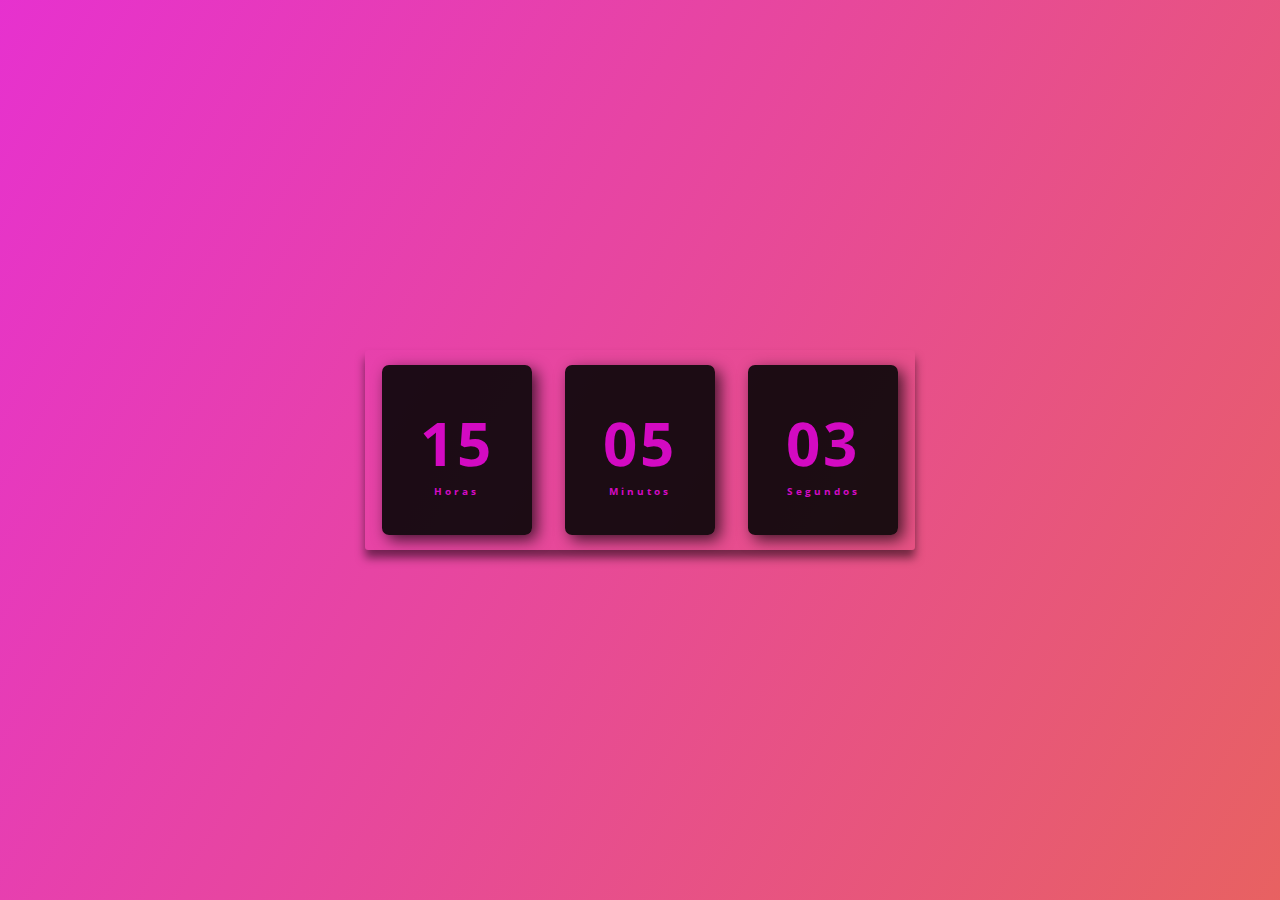
<file: relógio digital/index.html>
<!DOCTYPE html>
<html lang="pt-br">

<head>
    <meta charset="UTF-8">
    <meta http-equiv="X-UA-Compatible" content="IE=edge">
    <meta name="viewport" content="width=device-width, initial-scale=1.0">
    <link rel="stylesheet" href="assets/css/style.css">
    <title>Relógio Digital</title>
</head>

<body>
    <div class="relogio">
        <div>
            <span id="horas">00</span>
            <span class="tempo">Horas</span>
        </div>

        <div>
            <span id="minutos">00</span>
            <span class="tempo">Minutos</span>
        </div>

        <div>
            <span id="segundos">00</span>
            <span class="tempo">Segundos</span>
        </div>
    </div>

    <script src="js/script.js"></script>
</body>

</html>
</file>
<file: relógio digital/assets/css/style.css>
@import url('https://fonts.googleapis.com/css2?family=Open+Sans:wght@300;400;500&display=swap');
* {
    margin: 0;
    padding: 0;
    font-family: 'Open Sans', sans-serif;
}

body {
    height: 100vh;
    background: linear-gradient(120deg, #e20cc6d8, #e23a3acc);
    display: flex;
    align-items: center;
    justify-content: center;
}

.relogio {
    display: flex;
    align-items: center;
    justify-content: space-around;
    height: 200px;
    width: 550px;
    background: transparent;
    border-radius: 3px;
    box-shadow: 0px 8px 10px rgba(0, 0, 0, .5);
}

.relogio div {
    height: 170px;
    width: 150px;
    display: flex;
    flex-direction: column;
    align-items: center;
    justify-content: center;
    color: #d30ac2;
    background: rgba(5, 5, 5, .9);
    box-shadow: 5px 5px 15px rgba(0, 0, 0, .7);
    border-radius: 7px;
    letter-spacing: 3px;
}

.relogio span {
    font-weight: bolder;
    font-size: 60px;
}

.relogio span.tempo {
    font-size: 10px;
}
</file>
